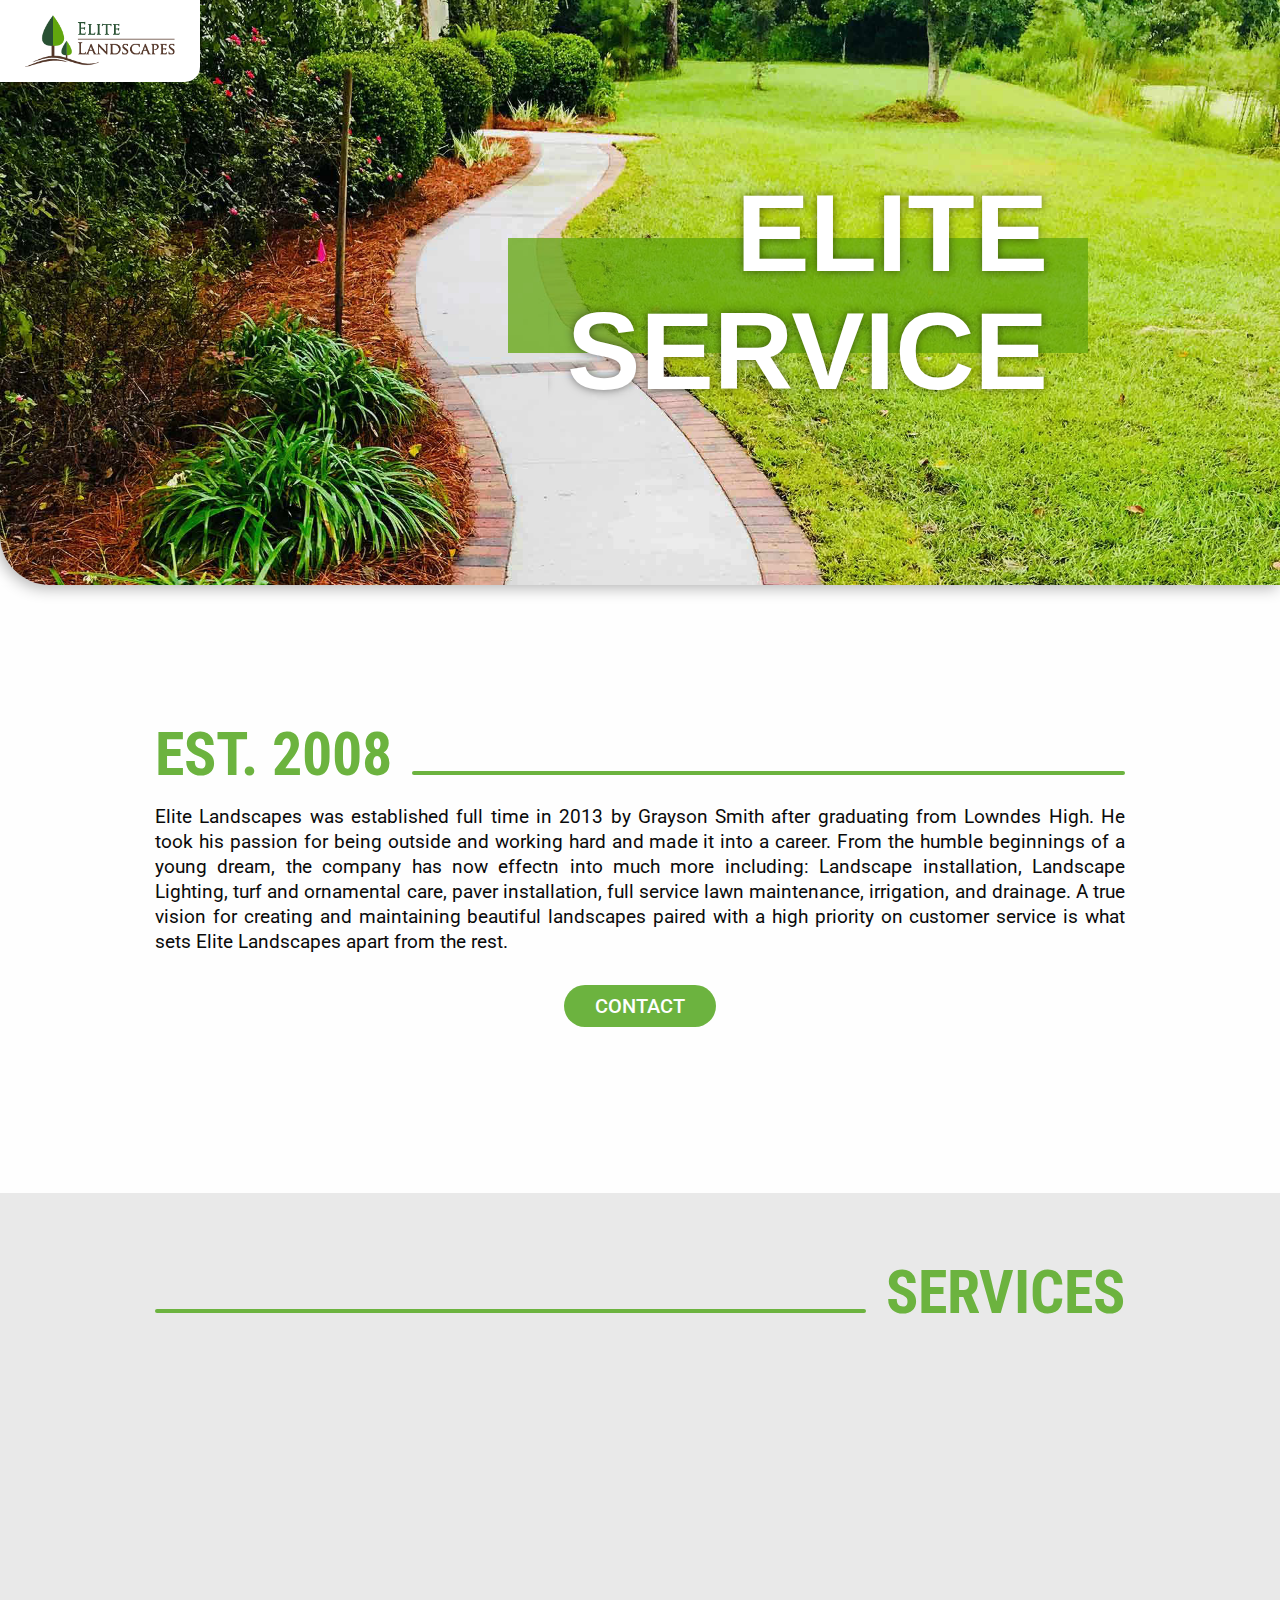
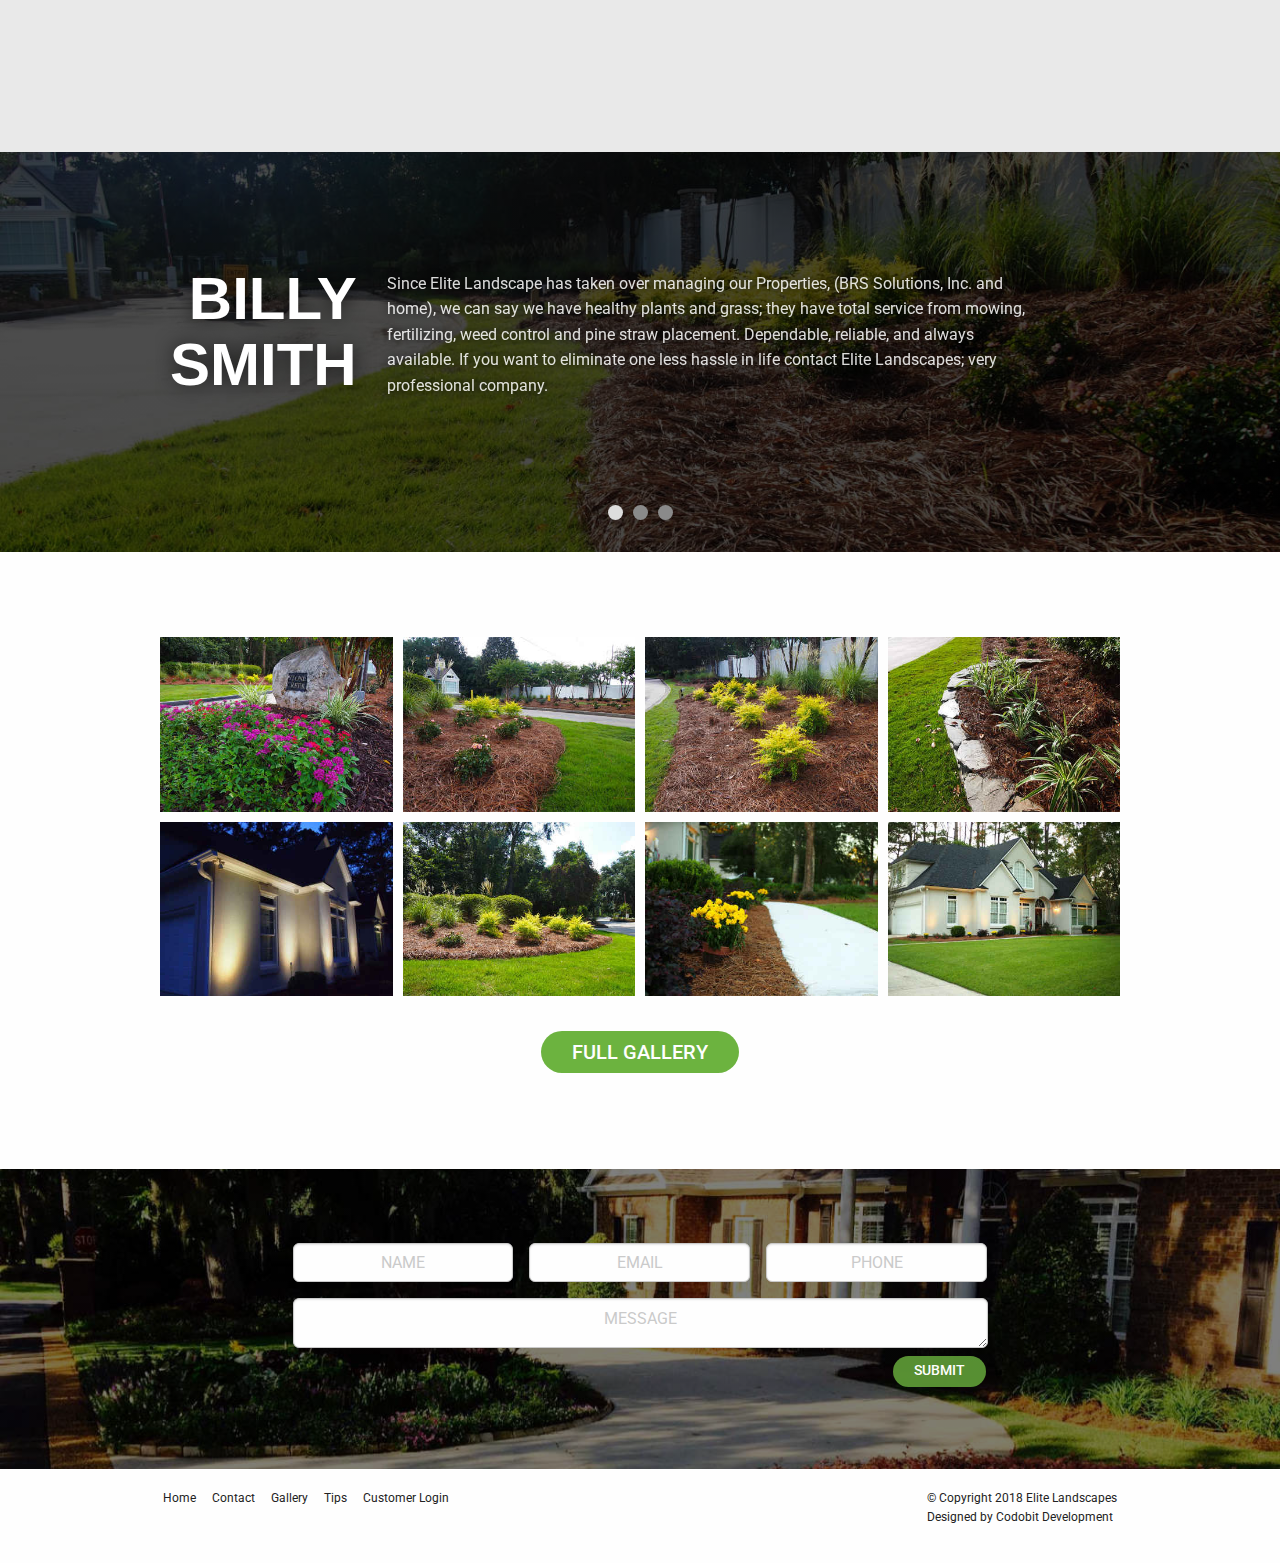
<file: index.html>
<!DOCTYPE html>
<html class="no-js" lang="en" dir="ltr">

<head>
  <!-- SEO meta tags -->
  <meta name="description" content="Elite Landscapes provides full service lawn maintenance, irrigation installation/repair, landscape lighting, 
  and lawn pest control in the South Georgia area.">

  <meta name="keywords" content="elite landscapes valdosta, landscape lighting, full service lawn maintenance, landscape design, landscape maintenance">


  <!-- end SEO tags-->
  <meta charset="utf-8" />
  <meta http-equiv="x-ua-compatible" content="ie=edge" />
  <meta name="viewport" content="width=device-width, initial-scale=1.0" />
  <title>Elite Landscapes</title>
  <link rel="stylesheet" href="css/foundation.css" />
  <link rel="stylesheet" href="css/app.css?v=1.152" />
  <link rel="stylesheet" href="css/animations.css" />
  <link rel="icon" type="imge/png" href="./img/branding/elite-landscapes-favicon.png" />

  <meta http-equiv="Cache-Control" content="no-cache, no-store, must-revalidate">

  <!-- scripts for carousel -->
  <script src="./js/siema.min.js"></script>

  <link rel="stylesheet" href="./css/carousel.css" />

  <!-- FONTS -->
  <link href="https://fonts.googleapis.com/css?family=Roboto:300,400,500,700" rel="stylesheet" />

  <link href="https://fonts.googleapis.com/css?family=Roboto+Condensed:400,700" rel="stylesheet" />

  <!-- Magnific Popup core CSS file -->
  <link rel="stylesheet" href="./css/magnific-popup.css" />


  <!-- Global site tag (gtag.js) - Google Analytics -->
  <script async src="https://www.googletagmanager.com/gtag/js?id=UA-111176719-2"></script>
  <script>
      window.dataLayer = window.dataLayer || [];
      function gtag() { dataLayer.push(arguments); }
      gtag('js', new Date());

      gtag('config', 'UA-111176719-2');
  </script>
</head>

<body>
  <!--
      <div id="main-container">
      <div id="main">
    -->

  <!-- =============== HERO =============== -->
  <section id="hero-section">
    <div id="hero">
      <!-- ========== LOGO ========== -->
      <div id="logo-grid" class="grid-x">
        <div id="logo-container">
          <a href="./index.html"> <img id="logo-img" alt="elite landscapes logo" src="img/branding/logo_small.png" />
          </a>
        </div>
      </div>
      <!-- ========== END LOGO ========== -->

      <!-- ========== SLOGAN SLIDER ========== -->

      <div id="slider-container">
        <div id="slider">
          <div>
            <h1 class="title elite">ELITE</h1>
            <div class="siema-main">
              <div class="siema-container">
                <div class="siema">
                  <div>
                    <h1 class="title variable">SERVICE</h1>
                  </div>
                  <div style="padding-right: 4px;">
                    <h1 class="title variable">QUALITY</h1>
                  </div>
                  <div>
                    <h1 class="title variable">CARE</h1>
                  </div>
                </div>
              </div>
            </div>
          </div>
        </div>
      </div>

      <!-- ========== END SLOGAN SLIDER ========== -->

      <!-- ========== ARROW ========== -->

      <!-- <div id="arrow-container" class="cell small-1">
          <div id="arrow"><div class="isosceles-triangle"></div></div>
        </div> -->

      <!-- ========== ARROW ========== -->
    </div>
  </section>
  <!-- =============== END HERO =============== -->

  <!-- =============== ABOUT =============== -->
  <section id="about-section">
    <div id="about-grid" class="grid-container">
      <div id="about-heading-container" class="grid-x heading-container">
        <h1 id="about-heading" class="section-heading">EST. 2008</h1>
        <div class="cell green-underline"></div>
      </div>
      <p id="about-paragraph">
        Elite Landscapes was established full time in 2013 by Grayson Smith
        after graduating from Lowndes High. He took his passion for being
        outside and working hard and made it into a career. From the humble
        beginnings of a young dream, the company has now effectn into much
        more including: Landscape installation, Landscape Lighting, turf and
        ornamental care, paver installation, full service lawn maintenance,
        irrigation, and drainage. A true vision for creating and maintaining
        beautiful landscapes paired with a high priority on customer service
        is what sets Elite Landscapes apart from the rest.
      </p>

      <div class="lg-btn-container">
        <div id="contact-btn" class="button lg-btn">CONTACT</div>
      </div>
    </div>
  </section>
  <!-- =============== ABOUT =============== -->

  <!-- =============== SERVICES =============== -->
  <section id="services-section">
    <div id="services-grid" class="grid-container">
      <div id="services-heading-container" class="grid-x heading-container left">
        <div class="cell green-underline"></div>
        <h1 id="services-heading" class="section-heading left">Services</h1>
      </div>

      <div id="services-container" class="grid-x grid-margin-x">
        <div class="cell small-12 large-3">
          <div class="service-container effect hidden">
            <h3 class="service-title">Hardscapes</h3>
            <p class="service">
              Whether you are looking for a paver patio with a fire pit to
              enjoy an evening or a retaining wall to correct an erosion issue
              we can help.
            </p>
          </div>
        </div>
        <div class="cell small-12 large-3">
          <div class="service-container effect hidden">
            <h3 class="service-title">IRRIGATION</h3>
            <p class="service">
              We install quality irrigation systems and provide repair
              services as well.
            </p>
          </div>
        </div>
        <div class="cell small-12 large-3">
          <div class="service-container effect hidden">
            <h3 class="service-title">DRAINAGE</h3>
            <p class="service">
              If you're having issues with your property staying wet or need
              to divert water from a specific area we can help.
            </p>
          </div>
        </div>
        <div class="cell small-12 large-3">
          <div class="service-container effect hidden">
            <h3 class="service-title">TURF</h3>
            <p class="service">
              While implementing integrated pest management practices we can
              keep your lawn and plant material at its healthiest.
            </p>
          </div>
        </div>
        <div class="cell small-12 large-3">
          <div class="service-container effect hidden">
            <h3 class="service-title">FULL SERVICE</h3>
            <p class="service">
              Landscape lighting brings your landscape to life at night. We
              install only high quality Unique lighting systems combined with
              low energy use LED lamps. A combination of security and
              aesthetics creates a lasting investment for years to come.
            </p>
          </div>
        </div>
        <div class="cell small-12 large-3">
          <div class="service-container effect hidden">
            <h3 class="service-title">LIGHTING</h3>
            <p class="service">
              Every landscape should start with a plan. Taking into
              consideration textures, size, colors and use, we help you plan a
              project to impress. We strive to provide high quality services
              and materials as well as customer services including after your
              project is completed.
            </p>
          </div>
        </div>
        <div class="cell small-12 large-3">
          <div class="service-container effect hidden">
            <h3 class="service-title">DESIGN</h3>
            <p class="service">
              Proper lawn maintenance is a crucial part of a healthy and
              beautiful landscape. We provide the highest quality service
              possible to ensure an end product second to none.
            </p>
          </div>
        </div>
      </div>
    </div>
  </section>
  <!-- =============== SERVICES =============== -->

  <!-- =============== TESTIMONIALS =============== -->

  <section id="testimonials-section">
    <div class="grid-container">
      <div class="siemaDots">
        <div class=" testimonial-container">
          <div class="testimonial title">
            <h1 class="firstname">BILLY</h1>
            <h1 class="lastname">SMITH</h1>
          </div>
          <div class="testimonial paragraph">
            <p class="testimonial-text">
              Since Elite Landscape has taken over managing our Properties,
              (BRS Solutions, Inc. and home), we can say we have healthy
              plants and grass; they have total service from mowing,
              fertilizing, weed control and pine straw placement. Dependable,
              reliable, and always available. If you want to eliminate one
              less hassle in life contact Elite Landscapes; very professional
              company.
            </p>
          </div>
        </div>
        <div class=" testimonial-container">
          <div class="testimonial title">
            <h1 class="firstname">KELLIE</h1>
            <h1 class="lastname">BANKS</h1>
            <p class="sub-title">Property Manager</p>
          </div>
          <div class="testimonial paragraph">
            <p class="testimonial-text">
              Elite Landscaping does a wonderful job for Kinderlou Forest.
              They are responsive, friendly, and consistent. It is obvious
              that Grayson and his crew take great pride in their work, as
              well as their customer service!
            </p>
          </div>
        </div>
        <div class=" testimonial-container">
          <div class="testimonial title">
            <h1 class="firstname">WENDY</h1>
            <h1 class="lastname">COPELAND</h1>
          </div>
          <div class="testimonial paragraph">
            <p class="testimonial-text">
              Elite Lanscapes has done a wonderful job overhauling our new
              house! They renovated our whole yard with fresh bushes, trees,
              and flowers, added in landscape lighting, and replaced our
              concrete walkway. They were extremely friendly, efficient, and
              priced fairly. The staff is friendly, professional, and we even
              won yard of the month! I’d recommend them to anyone.
            </p>
          </div>
        </div>
      </div>
    </div>
  </section>

  <!-- =============== END TESTIMONIALS =============== -->

  <!-- =============== GALLERY =============== -->
  <section id="gallery-section">
    <div class="grid-container">
      <div class="grid-x">
        <div class="image-cell cell small-12 medium-3 large-3 ">
          <div class="img-container">
            <a class="image-link" href="./img/lightbox/large/fullsize.1.jpg">
              <img alt="image" src="./img/lightbox/small/crop.1.jpg" />
            </a>
          </div>
        </div>
        <div class="image-cell cell small-12 medium-3 large-3 ">
          <div class="img-container">
            <a class="image-link" href="./img/lightbox/large/fullsize.2.jpg">
              <img alt="image" src="./img/lightbox/small/crop.2.jpg" />
            </a>
          </div>
        </div>
        <div class="image-cell cell small-12 medium-3 large-3 ">
          <div class="img-container">
            <a class="image-link" href="./img/lightbox/large/fullsize.3.jpg">
              <img alt="image" src="./img/lightbox/small/crop.3.jpg" />
            </a>
          </div>
        </div>
        <div class="image-cell cell small-12 medium-3 large-3 ">
          <div class="img-container">
            <a class="image-link" href="./img/lightbox/large/fullsize.4.jpg">
              <img alt="image" src="./img/lightbox/small/crop.4.jpg" />
            </a>
          </div>
        </div>
        <div class="image-cell cell small-12 medium-3 large-3 ">
          <div class="img-container">
            <a class="image-link" href="./img/lightbox/large/fullsize.5.jpg">
              <img alt="image" src="./img/lightbox/small/crop.5.jpg" />
            </a>
          </div>
        </div>
        <div class="image-cell cell small-12 medium-3 large-3 ">
          <div class="img-container">
            <a class="image-link" href="./img/lightbox/large/fullsize.6.jpg">
              <img alt="image" src="./img/lightbox/small/crop.6.jpg" />
            </a>
          </div>
        </div>
        <div class="image-cell cell small-12 medium-3 large-3 ">
          <div class="img-container">
            <a class="image-link" href="./img/lightbox/large/fullsize.7.jpg">
              <img alt="image" src="./img/lightbox/small/crop.7.jpg" />
            </a>
          </div>
        </div>
        <div class="image-cell cell small-12 medium-3 large-3 ">
          <div class="img-container">
            <a class="image-link" href="./img/lightbox/large/fullsize.8.jpg">
              <img alt="image" src="./img/lightbox/small/crop.8.jpg" />
            </a>
          </div>
        </div>
      </div>
      <div class="lg-btn-container">
        <a href="./gallery.html" class="button lg-btn">FULL GALLERY</a>
      </div>
    </div>
  </section>

  <!-- =============== END GALLERY =============== -->

  <!-- =============== FORM =============== -->

  <section id="contact-section">
    <div class="grid-container contact-container">
      <form method='post' action='./php/contact.php' id='clientInfo' name='contactform' class="text-center">
        <div class="grid-x">
          <div class="cell large-4 floated-label-wrapper">
            <label for="name">NAME</label>
            <input class="round" type="text" id="inputName" name="inputName" placeholder="NAME" />
          </div>
          <input name="firstname" type="text" id="firstname" class="hide-robot" />
          <div class="cell large-4 floated-label-wrapper">
            <label for="email">EMAIL</label>
            <input class="round" type="email" id="inputEmail" name="inputEmail" placeholder="EMAIL" />
          </div>
          <div class="cell large-4 floated-label-wrapper">
            <label for="phone">PHONE</label>
            <input class="round" type="tel" id="inputPhone" name="inputPhone" placeholder="PHONE" />
          </div>
        </div>
        <div class="grid-x">
          <div class="cell large-12 floated-label-wrapper">
            <label for="message">MESSAGE</label>
            <textarea class="round" type="text" id="inputMessage" name="inputMessage" placeholder="MESSAGE"></textarea>
          </div>
        </div>
        <div class="grid-x align-right" style="padding-right: 10px;">
          <input type="submit" class="button submit-btn" value="SUBMIT" />
        </div>
      </form>
    </div>
  </section>

  <!-- =============== END FORM =============== -->

  <!-- =============== FOOTER =============== -->

  <section id="footer-section">
    <div class="grid-container">
      <div class="grid-x">
        <div class="cell small-12 medium-6 large-6">
          <div class="footer-row left">
            <div class="footer-element"><a href=".index.html">Home</a></div>
            <div class="footer-element"><a href=".index.html">Contact</a></div>
            <div class="footer-element"><a href="./gallery.html">Gallery</a></div>
            <div class="footer-element"><a href="./gallery.html">Tips</a></div>
            <div class="footer-element"><a href="./gallery.html">Customer Login</a></div>
          </div>
        </div>
        <div class="cell small-12 medium-6 large-6">
          <div class="footer-row right">
            <div class="footer-element">
              <p>
                &copy; Copyright 2018 Elite Landscapes<br />Designed by
                Codobit Development
              </p>
            </div>
          </div>
        </div>
      </div>
    </div>
  </section>

  <!-- =============== FOOTER =============== -->
  <!--
      </div>
      </div>
    -->

  <script src="js/vendor/jquery.js"></script>
  <script src="js/vendor/what-input.js"></script>
  <script src="js/vendor/foundation.js"></script>
  <script src="js/app.js"></script>

  <script src="./js/loadCarousel.js"></script>

  <!-- jQuery 1.7.2+ or Zepto.js 1.0+ -->
  <script src="https://ajax.googleapis.com/ajax/libs/jquery/1.9.1/jquery.min.js"></script>

  <!-- Magnific Popup core JS file -->
  <script src="./js/jquery.magnific-popup.min.js"></script>

  <script>
    $(function () {
      var showClass = "show";

      $("input")
        .on("checkval", function () {
          var label = $(this).prev("label");
          if (this.value !== "") {
            label.addClass(showClass);
          } else {
            label.removeClass(showClass);
          }
        })
        .on("keyup", function () {
          $(this).trigger("checkval");
        });
    });

    $(document).ready(function () {
      $(".image-link").magnificPopup({
        type: "image",
        gallery: {
          enabled: true
        }
      });
    });

    $("#arrow").click(function () {
      $("html,body").animate({
          scrollTop: $("#about-section").offset().top
        },
        "slow"
      );
    });

    $("#contact-btn").click(function () {
      $("html,body").animate({
          scrollTop: $("#contact-section").offset().top
        },
        "slow"
      );
    });

    var animateHTML = function () {
      console.log('started it bitch');
      var elems;
      var windowHeight;

      function init() {
        elems = document.querySelectorAll('.hidden');
        windowHeight = window.innerHeight;
        addEventHandlers();
        checkPosition();
      }

      function addEventHandlers() {
        window.addEventListener('scroll', checkPosition);
        window.addEventListener('resize', init);
      }

      function checkPosition() {
        for (var i = 0; i < elems.length; i++) {
          var positionFromTop = elems[i].getBoundingClientRect().top;
          if (positionFromTop - windowHeight <= 0) {
            elems[i].className = elems[i].className.replace(
              'hidden',
              'fade-in-element'
            );
          }
        }
      }
      return {
        init: init
      };
    };

    animateHTML().init();
  </script>
</body>

</html>
</file>
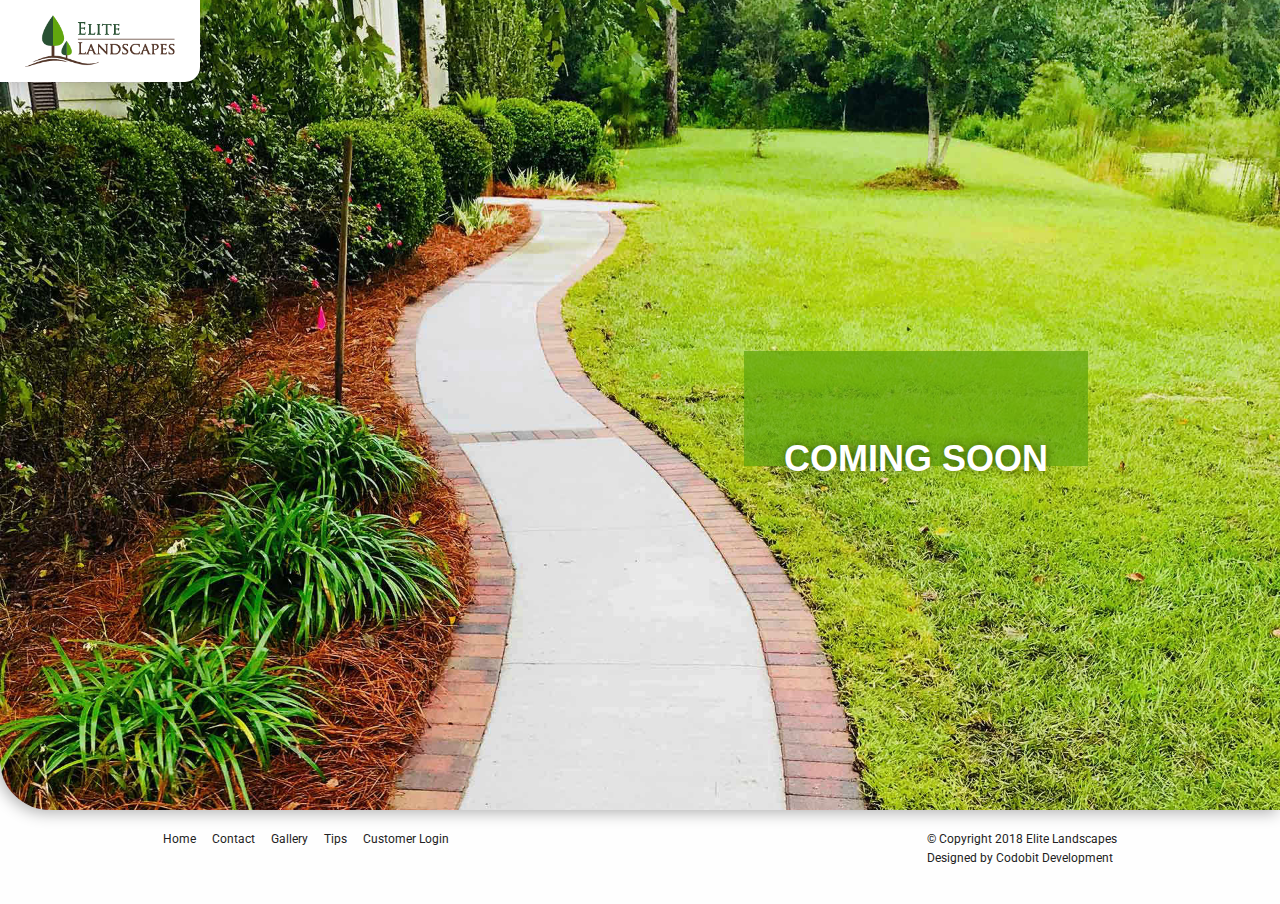
<file: gallery.html>
<!DOCTYPE html>
<html class="no-js" lang="en" dir="ltr">

<head>
  <meta charset="utf-8" />
  <meta http-equiv="x-ua-compatible" content="ie=edge" />
  <meta name="viewport" content="width=device-width, initial-scale=1.0" />
  <title>Elite Landscapes</title>
  <link rel="stylesheet" href="css/foundation.css" />
  <link rel="stylesheet" href="css/app.css?v=1.13" />

  <!-- scripts for carousel -->
  <script src="./js/siema.min.js"></script>

  <link rel="stylesheet" href="./css/carousel.css" />

  <!-- FONTS -->
  <link href="https://fonts.googleapis.com/css?family=Roboto:300,400,500,700" rel="stylesheet" />

  <link href="https://fonts.googleapis.com/css?family=Roboto+Condensed:400,700" rel="stylesheet" />

  <!-- Magnific Popup core CSS file -->
  <link rel="stylesheet" href="./css/magnific-popup.css" />
</head>

<body>
  <!--
      <div id="main-container">
      <div id="main">
    -->

  <!-- =============== HERO =============== -->
  <section id="hero-section" style='height: 90vh;'>
    <div id="hero" class="tb1">
      <!-- ========== LOGO ========== -->
      <div id="logo-grid" class="grid-x">
        <div id="logo-container">
          <a href="./index.html">             <img id="logo-img" alt="elite landscapes logo" src="img/branding/logo_small.png" />           </a>
        </div>
      </div>
      <!-- ========== END LOGO ========== -->

      <!-- ========== SLOGAN SLIDER ========== -->

      <div id="slider-container">
        <div id="slider">
          <div>
            <h1 class="title elite" style='font-size: 36px;'>&nbsp;<br /> COMING SOON</h1>
          </div>
        </div>
      </div>
    </div>

    <!-- ========== END SLOGAN SLIDER ========== -->

    <!-- ========== ARROW ========== -->

    <!-- <div id="arrow-container" class="cell small-1">
          <div id="arrow"><div class="isosceles-triangle"></div></div>
        </div> -->

    <!-- ========== ARROW ========== -->
    </div>
  </section>
  <!-- =============== END HERO =============== -->


  <!-- =============== FOOTER =============== -->

  <section id="footer-section">
    <div class="grid-container">
      <div class="grid-x">
        <div class="cell small-12 medium-6 large-6">
          <div class="footer-row left">
            <div class="footer-element"><a href=".index.html">Home</a></div>
            <div class="footer-element"><a href=".index.html">Contact</a></div>
            <div class="footer-element"><a href="./gallery.html">Gallery</a></div>
            <div class="footer-element"><a href="./gallery.html">Tips</a></div>
            <div class="footer-element"><a href="./gallery.html">Customer Login</a></div>
          </div>
        </div>
        <div class="cell small-12 medium-6 large-6">
          <div class="footer-row right">
            <div class="footer-element">
              <p>
                &copy; Copyright 2018 Elite Landscapes<br />Designed by
                Codobit Development
              </p>
            </div>
          </div>
        </div>
      </div>
    </div>
  </section>

  <!-- =============== FOOTER =============== -->
  <!--
      </div>
      </div>
    -->

  <script src="js/vendor/jquery.js"></script>
  <script src="js/vendor/what-input.js"></script>
  <script src="js/vendor/foundation.js"></script>
  <script src="js/app.js"></script>

  <script src="./js/loadCarousel.js"></script>

  <!-- jQuery 1.7.2+ or Zepto.js 1.0+ -->
  <script src="https://ajax.googleapis.com/ajax/libs/jquery/1.9.1/jquery.min.js"></script>

  <!-- Magnific Popup core JS file -->
  <script src="./js/jquery.magnific-popup.min.js"></script>

  <script>
    $(function () {
      var showClass = "show";

      $("input")
        .on("checkval", function () {
          var label = $(this).prev("label");
          if (this.value !== "") {
            label.addClass(showClass);
          } else {
            label.removeClass(showClass);
          }
        })
        .on("keyup", function () {
          $(this).trigger("checkval");
        });
    });

    $(document).ready(function () {
      $(".image-link").magnificPopup({
        type: "image",
        gallery: {
          enabled: true
        }
      });
    });

    $("#arrow").click(function () {
      $("html,body").animate({
          scrollTop: $("#about-section").offset().top
        },
        "slow"
      );
    });

    $("#contact-btn").click(function () {
      $("html,body").animate({
          scrollTop: $("#contact-section").offset().top
        },
        "slow"
      );
    });
  </script>
</body>

</html>
</file>
<file: css/app.css>
/* All screens */

:root {
  --brown: #533019;
  --lt-green: #6cb33f;
  --lt-green-trans: rgba(107, 179, 63, 0.8);
  --lt-green-hover: rgb(85, 144, 48);
  --dk-green: #004711;
  --lt-gry: #e9e9e9;
}

.hide {
  display: none;
}

/* COLORS FOR TESTING */

.tb1 {
  background: #0081af;
}

.tb2 {
  background: #00abe7;
}

.tb3 {
  background: #2dc7ff;
}

.tb4 {
  background: #f79d65;
}

.tb5 {
  background: #d64933;
}
/* END COLORS FOR TESTING */

body {
  margin: 0;
  font-family: "Roboto", sans-serif;
}

#main-container {
  display: flex;
  flex-direction: row;
  justify-content: center;
  background: #eeeeee;
  min-height: 100vh;
}

#main {
  max-width: 1600px;
  flex-grow: 1;
  background: #ffffff;
}

#hero-section {
  height: 65vh;
  background: #ffffff;
  max-height: 1200px;
}

#hero {
  background-image: url("../img/hero-1.jpg");
  background-size: cover;
  background-position: 50% 30%;
  /* background-repeat: no-repeat; */
  /* background-attachment: fixed; */

  height: 100%;

  display: flex;
  flex-direction: column;
  justify-content: space-between;

  border-bottom-left-radius: 50px;

  box-shadow: -3px 3px 15px rgba(0, 0, 0, 0.3);
}

#logo-container {
  background-color: #ffffff;
  border-bottom-right-radius: 15px;
  padding: 15px 25px;
  display: flex;
  flex-direction: row;
  justify-content: center;
  align-items: center;
  box-shadow: 0px 1px 20px rgba(0, 0, 0, 0.2);
}

#logo-img {
  width: 150px;
}

#slider-container {
  display: flex;
  flex-direction: row;
  align-items: center;
  justify-content: flex-end;
  height: 100%;
  width: 70%;
  max-width: 70%;
  align-self: center;
}

#slider {
  background: rgba(97, 166, 14, 0.75);
  height: 100px;
  padding: 0px 40px;
  display: flex;
  flex-direction: column;
  justify-content: center;
}

.title {
  color: #ffffff;
  font-size: 110px;
  font-style: normal !important;
  line-height: 110px;
  font-weight: 700;
  text-align: right;
  text-shadow: 0px 0px 10px rgba(0, 0, 0, 0.5);
}

#arrow-container {
  display: flex;
  flex-direction: row;
  justify-content: center;
}

#arrow {
  background: var(--lt-green);
  height: 60px;
  width: 60px;
  border-radius: 30px;
  margin: -30px;

  display: flex;
  flex-direction: row;
  justify-content: center;
  align-items: center;
  padding-top: 3px;

  box-shadow: 1px 2px 20px rgba(0, 0, 0, 0.3);

  cursor: pointer;
}

.isosceles-triangle {
  width: 0;
  height: 0;
  border-left: 11px solid transparent;
  border-right: 11px solid transparent;
  border-top: 16px solid #ffffff;
}

#about-section {
  padding: 150px 30px;
}

.grid-container {
  max-width: 1000px;
}

.grid-container.xl {
  max-width: 90vw;
}

.heading-container {
  width: 100%;
  display: flex;
  flex-direction: row;
  justify-content: space-between;
  align-items: flex-end;
  margin-bottom: 30px;
}

.section-heading {
  display: inline-block;
  font-family: "Roboto Condensed", sans-serif;
  font-size: 60px;
  line-height: 40px;
  font-weight: 700;
  padding: 0px;
  margin: 0px 20px 0px 0px;
  color: var(--lt-green);
  text-transform: uppercase;
}
.section-heading.left {
  margin: 0px 0px 0px 20px;
}

.green-underline {
  flex-grow: 1;
  width: 100px;
  height: 4px;
  border-radius: 10px;
  background: var(--lt-green);
}

#about-paragraph {
  font-size: 1.2em;
  line-height: 1.3em;
  text-align: justify;
}

.button {
  background: var(--lt-green);
  border-radius: 30px;
}

.button:hover {
  background: var(--lt-green-hover);
}

.lg-btn-container {
  display: flex;
  justify-content: center;
  margin-top: 30px;
}

.lg-btn {
  font-size: 20px;
  font-weight: 500;
  padding: 10px 30px;
}

#services-section {
  background: var(--lt-gry);
  min-height: 500px;
  padding: 80px 25px;
}

.service-title {
  display: inline-block;
  font-family: "Roboto Condensed", sans-serif;
  text-transform: uppercase;
  font-size: 18px;
  font-weight: 700;
  cursor: default;
  color: #000000;
  -webkit-background-clip: text;
  -webkit-text-fill-color: transparent;
  background-image: linear-gradient(
    to right,
    var(--lt-green),
    var(--lt-green) 50%,
    #000000 50%
  );
  transition: all .7s cubic-bezier(.7, 0, 0.15, 1);
  background-size: 200% 100%;
  background-position: 100%;

  
  transform: scale(1);

}

/* .service-title:after {
  content: "";
  position: absolute;
} */

.service-container:hover .service-title{
  transition: all .35s cubic-bezier(.7, 0, 0.15, 1);
  background-position: 0%;
  transform: scale(1.07);
}

.service-container:hover p.service {
  color: #000000;
}

p.service {
  color: #555555;
  font-family: "Roboto", sans-serif;
  font-size: 12px;
  cursor: default;
  transition: all .2s ease-in-out;
}

/* .grow {
  transition: all 0.2s ease-in-out;
  cursor: default;
}
.grow:hover {
  transform: scale(1.1);
} */

#services-container {
  margin-top: 50px;
}

#testimonials-section {
  background-image: linear-gradient(rgba(0, 0, 0, 0.7), rgba(0, 0, 0, 0.7)),
    url("../img/testimonial-background.jpg");
  background-size: cover;
  background-position: 50% 40%;
  min-height: 400px;
  display: flex;
  flex-direction: row;
  justify-content: center;
  align-items: center;
  padding: 20px 10px;
}

.siemaDots {
  width: 100%;
  max-width: 90vw;
}

.testimonial-container {
  height: 100%;
  min-height: 300px;
  width: 100%;
  max-width: 90vw;
  display: flex;
  flex-direction: column;
  justify-content: center;
  align-items: flex-start;
}

.testimonial {
  color: #ffffff;
  font-family: "Roboto", sans-serif;
  padding: 0px 15px;
}

.testimonial.title {
  text-align: left;
  text-shadow: 0px 0px 20px rgba(0, 0, 0, 0.7);
  display: flex;
  flex-direction: column;
  justify-content: space-between;
}

.sub-title {
  font-size: 16px;
  line-height: 16px;
  font-weight: 300;
  color: #8a8a8a;
  text-transform: uppercase;
  padding-bottom: 10px;
  margin-bottom: 0px;
}

.testimonial.title h1 {
  font-weight: 700;
  font-size: 60px;
  line-height: 60px;
  margin: 0px;
  padding: 0px 0px;
}

.testimonial.paragraph {
  text-align: left;
}

.testimonial-text {
  margin-bottom: 0px;
  text-shadow: 0px 0px 10px rgba(0, 0, 0, 1);
  width: 100%;
  opacity: 0.85;
}

/* GALLERY */
#gallery-section {
  padding: 80px 20px;
}
.image-cell {
  padding: 5px;
  height: 100%;
  overflow: hidden;
}

.img-container {
  width: 100%;
  background: #cccccc;
  overflow: hidden;
}

a.image-link img {
  transition: all 0.1s ease-in-out;
}
a.image-link img:hover {
  transform: scale(1.1);
}

/* CONTACT SECTION */

input:focus,
select:focus,
textarea:focus,
button:focus {
    outline: none;
    box-shadow: 0 0 0px #cacaca !important;

}

#contact-section {
  background-image: linear-gradient(rgba(0, 0, 0, 0.5), rgba(0, 0, 0, 0.5)),
    url("../img/contact-bg.jpg");
  background-size: cover;
  background-position: 50% 50%;
  min-height: 300px;
  display: flex;
  flex-direction: row;
  justify-content: center;
  align-items: center;
  padding: 20px 10px;
}

.floated-label-wrapper {
  position: relative;
  padding: 8px;
  margin: 0;
}

.round {
  border-radius: 6px;
  margin: 0;
}

.floated-label-wrapper label {
  /* background: #fefefe; */
  color: #FFFFFF;
  font-size: 0.75rem;
  font-weight: 600;
  left: 0.75rem;
  opacity: 0;
  padding: 0 0.25rem;
  position: absolute;
  top: 2rem;
  transition: all 0.15s ease-in;
  z-index: -1;
}

.floated-label-wrapper label input[type="text"],
.floated-label-wrapper label input[type="email"],
.floated-label-wrapper label textarea[type="text"] {
  border-radius: 4px;
  font-size: 1.75em;
  padding: 0.5em;
}

.floated-label-wrapper label.show {
  opacity: 1;
  top: -0.85rem;
  z-index: 1;
  transition: all 0.15s ease-in;
}

#message {
  min-height: 100px;
}

::-webkit-input-placeholder {
  text-align: center;
}

:-moz-placeholder {
  /* Firefox 18- */
  text-align: center;
}

::-moz-placeholder {
  /* Firefox 19+ */
  text-align: center;
}

:-ms-input-placeholder {
  text-align: center;
}

.submit-btn {
  background: var(--lt-green-trans);
  padding: 7px 20px;
  font-weight: 500;
}

#footer-section {
  padding: 20px 10px;
}

.footer-row {
  display: flex;
  flex-direction: column;
}

.footer-row.left {
  justify-content: flex-start;
}
.footer-row.right {
  justify-content: flex-end;
}

.footer-element {
  padding: 0px 8px;
  font-size: 12px;
  color: #222222;
}
.footer-element a {
  text-decoration: none;
  color: #222222;
}

/* Small only */
@media screen and (max-width: 39.9375em) {
  #logo-img {
    width: 125px;
  }
  #hero {

    /* background-size: 100% 100%; */
    background-position-x: 40%;
    background-position-y: 50%;
    border-bottom-left-radius: 25px;
    border-bottom-right-radius: 25px;

    box-shadow: 0px 3px 15px rgba(0, 0, 0, 0.3);
  }

  #slider-container {
    width: 100vw;
    max-width: 100vw;
    min-width: 100vw;
    align-items: center;
    justify-content: center;
    padding-bottom: 30px;
  }

  #slider {
    background: rgba(97, 166, 14, 0.75);
    width: 78%;
    height: 50px;
    padding: 0px 20px;
  }

  .title {
    font-size: 50px;
    line-height: 50px;
    padding: 0px;
    margin: 0px;
    font-weight: 700;
    text-align: right;
    text-shadow: 0px 0px 10px rgba(0, 0, 0, 0.5);
  }

  .siema-main {
    display: flex;
    flex-direction: row;
    justify-content: flex-end;
  }

  .siema-container {
    display: flex;
    flex-direction: row;
    justify-content: flex-end;
    overflow: hidden;
  }

  .siema {
    width: 100%;
    min-width: 350px;
  }

  .image-cell {
    padding: 10px;
    height: 100%;
    max-height:175px;
    overflow: hidden;
  }

  .heading-container {
    flex-direction: column;
    justify-content: space-between;
    align-items: center;
  }

  .heading-container.left {
    flex-direction: column-reverse;
  }

  #about-section {
    padding: 125px 25px;
  }

  .section-heading {
    font-size: 40px;
    margin: 0px 0px 10px 0px;
  }
  .section-heading.left {
    margin: 0px 0px 10px 0px;
  }

  .green-underline {
    width: 100%;
  }

  #about-paragraph {
    font-size: 1em;
  }

  #testimonials-section {
    padding: 50px 10px;
  }

  .testimonial.title h1 {
    font-weight: 700;
    font-size: 45px;
    line-height: 45px;
    margin: 0px;
    padding: 0px 0px 0px 0px;
  }

  .sub-title {
    padding-left: 15px;
  }

  .firstname {
    padding-left: 15px !important;
  }

  .lastname {
    padding-left: 15px !important;
    padding-bottom: 6px !important;
  }
}

/* Medium and up */
@media screen and (min-width: 40em) {
  #slider-container {
    margin-top: -75px;
  }

  .siema-main {
    display: flex;
    flex-direction: row;
    justify-content: flex-end;
  }

  .siema-container {
    display: flex;
    flex-direction: row;
    justify-content: flex-end;
    width: 500px;
    overflow: hidden;
  }

  .siema {
    width: 500px;
    min-width: 400px;
  }

  .footer-row {
    display: flex;
    flex-direction: row;
  }
}

/* Medium only */
@media screen and (min-width: 40em) and (max-width: 63.9375em) {
}

/* Large and up */
@media screen and (min-width: 64em) {
  .grid-container.xl {
    max-width: 1400px;
  }

  #slider {
    height: 115px;
  }

  .siemaDots {
    width: 100%;
    max-width: 1200px;
  }

  .testimonial-container {
    width: 100%;
    max-width: 1200px;
    display: flex;
    flex-direction: row;
    justify-content: space-between;
    align-items: center;
  }

  .testimonial {
    color: #ffffff;
    font-family: "Roboto", sans-serif;
    padding: 0px 15px;
  }

  .testimonial.title {
    text-align: right;
    text-shadow: 0px 0px 20px rgba(0, 0, 0, 0.7);
    flex-direction: column;
  }

  .testimonial.title h1 {
    font-weight: 700;
    font-size: 60px;
    line-height: 60px;
    margin: 0px;
    padding: 0px 0px 6px 0px;
  }

  .testimonial.paragraph {
    text-align: left;
  }

  .testimonial-text {
    margin-bottom: 0px;
    text-shadow: 0px 0px 10px rgba(0, 0, 0, 1);
    width: 90%;
    opacity: 0.85;
  }

  .lastname {
    padding-left: 0px !important;
  }
}

/* Large only */
@media screen and (min-width: 64em) and (max-width: 74.9375em) {
}


.hide-robot {
  display: none !important;
}
</file>
<file: css/animations.css>
@keyframes fade-in {
  from {opacity: 0; transform: scale(.7,.7)}
  to {opacity: 1;}
}
.fade-in-element {
animation: fade-in 1.4s;
}

.hidden {
  opacity: 0;
}
</file>
<file: css/carousel.css>
.dots {
  padding-top: 20px;
  display: flex;
  justify-content: center;
}

.dots-item {
  display: inline-block;
  background-color: #8a8a8a;
  border-radius: 20px;
  height: 15px;
  width: 15px;
  cursor: pointer;
  margin: 0px 5px;
}

.dots-item--active {
  background-color: #dddddd;
}
</file>
